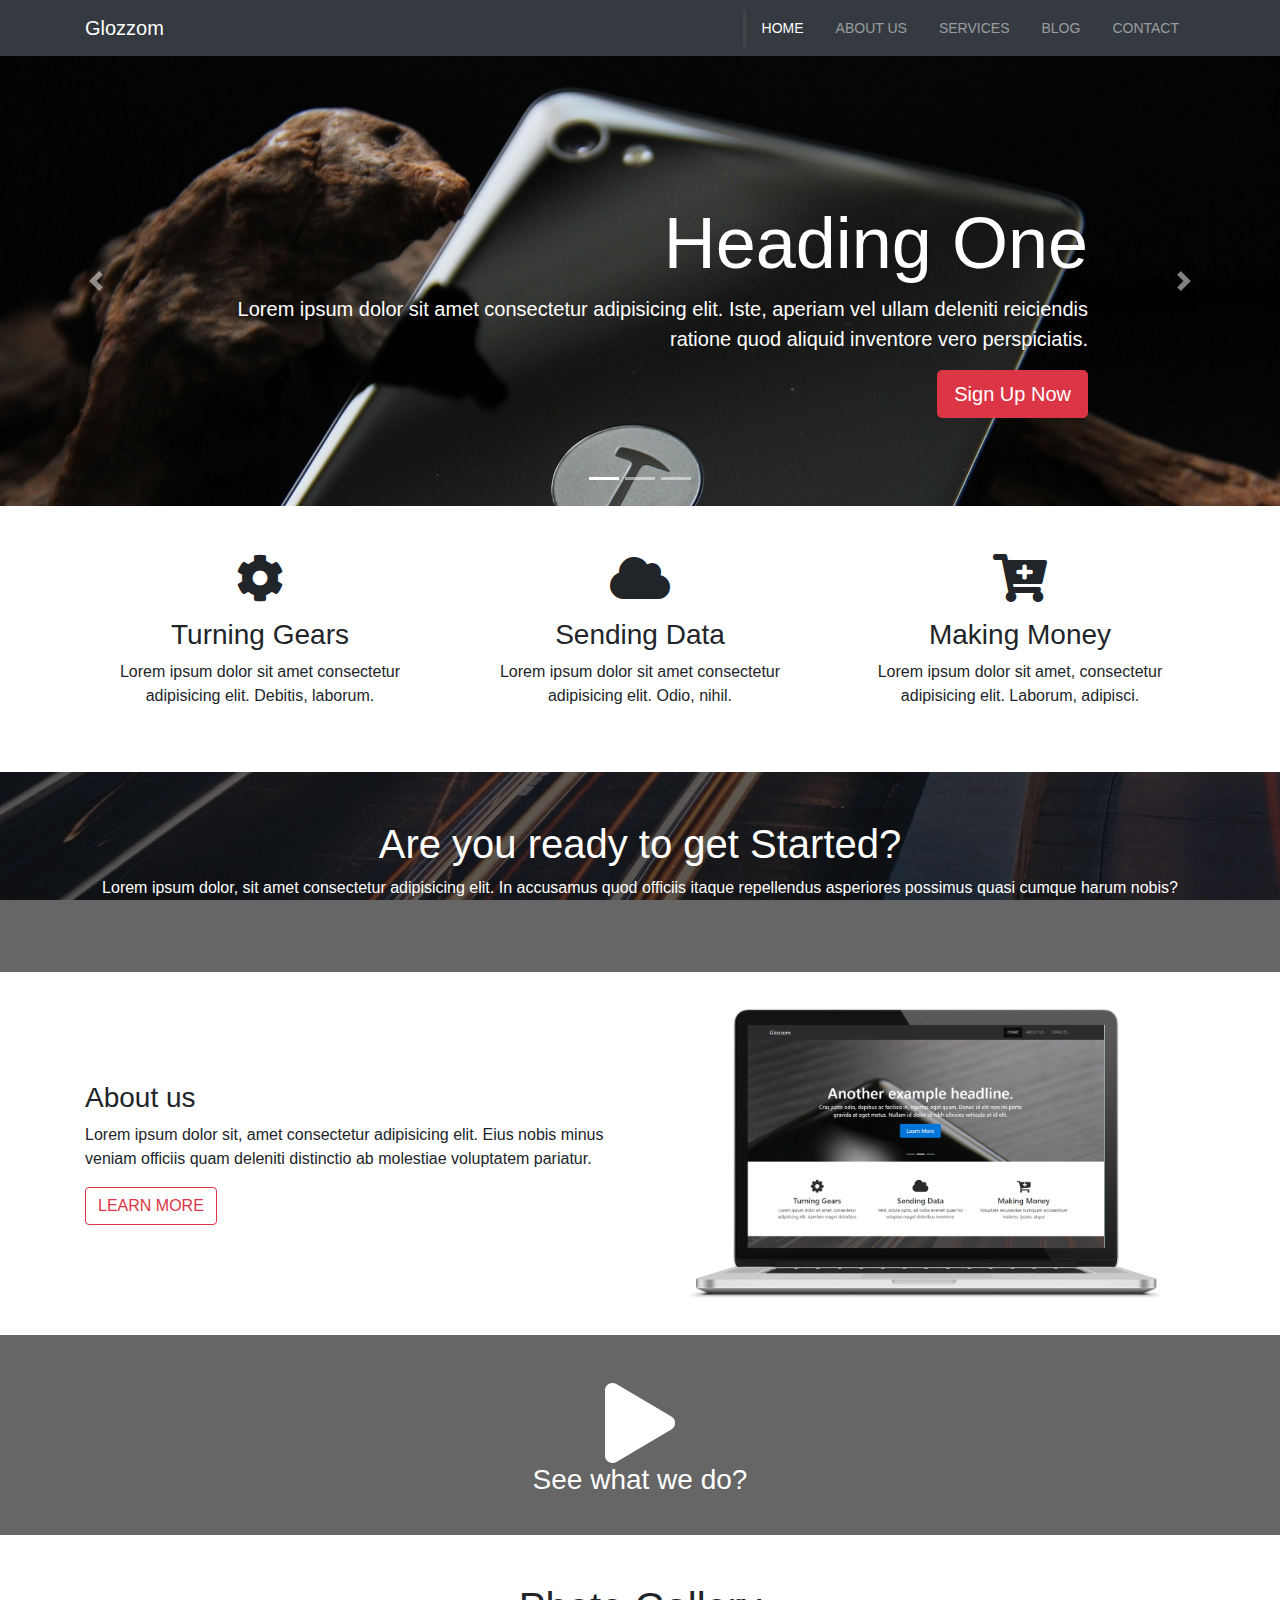
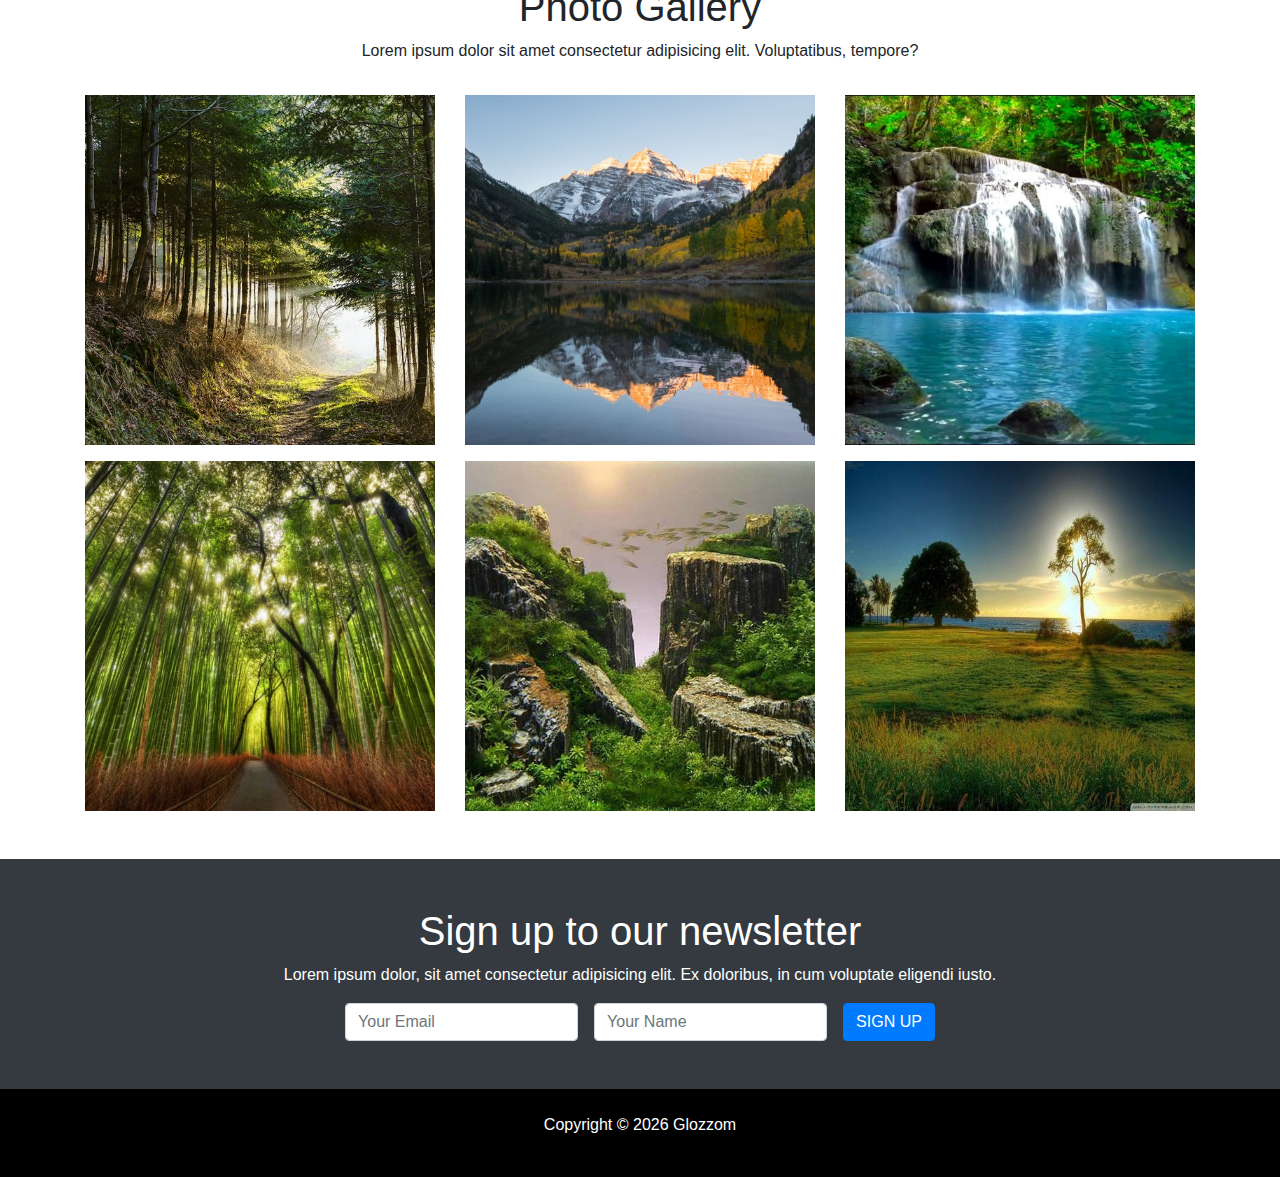
<file: index.html>
<!DOCTYPE html>
<html lang="en">

<head>
  <meta charset="UTF-8">
  <meta name="viewport" content="width=device-width, initial-scale=1.0">
  <meta http-equiv="X-UA-Compatible" content="ie=edge">
  <link rel="stylesheet" href="vendors/css/all.css">
  <link rel="stylesheet" href="vendors/bootstrap.css">
  <link rel="stylesheet" href="css/style.css">
  <title>Bootstrap Theme</title>
</head>

<body>
  <nav class="navbar navbar-expand-sm navbar-dark bg-dark">
    <div class="container">
      <a href="index.html" class="navbar-brand">Glozzom</a>
      <button class="navbar-toggler" data-toggle="collapse" data-target="#navbarCollapse">
        <span class="navbar-toggler-icon"></span>
      </button>
      <div class="collapse navbar-collapse" id="navbarCollapse">
        <ul class="navbar-nav ml-auto">
          <li class="nav-item active">
            <a href="index.html" class="nav-link">Home</a>
          </li>
          <li class="nav-item">
            <a href="about.html" class="nav-link">About Us</a>
          </li>
          <li class="nav-item">
            <a href="services.html" class="nav-link">Services</a>
          </li>
          <li class="nav-item">
            <a href="blog.html" class="nav-link">Blog</a>
          </li>
          <li class="nav-item">
            <a href="contact.html" class="nav-link">Contact</a>
          </li>
        </ul>
      </div>
    </div>
  </nav>


  <!-- SHOWCASE SLIDER -->
  <section id="showcase">
    <div id="myCarousel" class="carousel slide" data-ride="carousel">
      <ol class="carousel-indicators">
        <li data-target="#myCarousel" data-slide-to="0" class="active"></li>
        <li data-target="#myCarousel" data-slide-to="1"></li>
        <li data-target="#myCarousel" data-slide-to="2"></li>
      </ol>
      <div class="carousel-inner">
        <div class="carousel-item carousel-image-1 active">
          <div class="container">
            <div class="carousel-caption d-none d-sm-block text-right mb-5">
              <h1 class="display-3">Heading One</h1>
              <p class="lead">Lorem ipsum dolor sit amet consectetur adipisicing elit. Iste, aperiam vel ullam deleniti reiciendis ratione quod aliquid inventore vero perspiciatis.</p>
              <a href="#" class="btn btn-danger btn-lg">Sign Up Now</a>
            </div>
          </div>
        </div>

        <div class="carousel-item carousel-image-2">
          <div class="container">
            <div class="carousel-caption d-none d-sm-block mb-5">
              <h1 class="display-3">Heading Two</h1>
              <p class="lead">Lorem ipsum dolor sit amet consectetur adipisicing elit. Iste, aperiam vel ullam deleniti reiciendis ratione quod aliquid inventore vero perspiciatis.</p>
              <a href="#" class="btn btn-primary btn-lg">Learn More</a>
            </div>
          </div>
        </div>

        <div class="carousel-item carousel-image-3">
          <div class="container">
            <div class="carousel-caption d-none d-sm-block text-right mb-5">
              <h1 class="display-3">Heading Three</h1>
              <p class="lead">Lorem ipsum dolor sit amet consectetur adipisicing elit. Iste, aperiam vel ullam deleniti reiciendis ratione quod aliquid inventore vero perspiciatis.</p>
              <a href="#" class="btn btn-success btn-lg">Learn More</a>
            </div>
          </div>
        </div>
      </div>

      <a href="#myCarousel" data-slide="prev" class="carousel-control-prev">
        <span class="carousel-control-prev-icon"></span>
      </a>

      <a href="#myCarousel" data-slide="next" class="carousel-control-next">
        <span class="carousel-control-next-icon"></span>
      </a>
    </div>
  </section>


<!-- 

  Start below here

-->

<div id="home-icons" class="my-5 text-center">
  <div class="container">
    <div class="row">
      <div class="col-md-4">
        <i class="fas fa-cog fa-3x mb-3"></i>
        <h3>Turning Gears</h3>
        <p>Lorem ipsum dolor sit amet consectetur adipisicing elit. Debitis, laborum.</p>
      </div>
      <div class="col-md-4">
        <i class="fas fa-cloud fa-3x mb-3 "></i>
        <h3>Sending Data</h3>
        <p>Lorem ipsum dolor sit amet consectetur adipisicing elit. Odio, nihil.</p>
      </div>
      <div class="col-md-4">
        <i class="fas fa-cart-plus fa-3x mb-3"></i>
        <h3>Making Money</h3>
        <p>Lorem ipsum dolor sit amet, consectetur adipisicing elit. Laborum, adipisci.</p>
      </div>
    </div>
  </div>
</div>

<div id="bg-box" class=" text-center text-white">
  <div class="dark-overlay py-5">
    <div class="container">
      <h1>Are you ready to get Started?</h1>
      <p>Lorem ipsum dolor, sit amet consectetur adipisicing elit. In accusamus quod officiis itaque repellendus asperiores possimus quasi cumque harum nobis?</p>
    </div>
  </div>
</div>

<div id="about-us">
  <div class="container">
    <div class="row">
      <div class="col-md-6 align-self-center">
        <h3>About us</h3>
        <p>Lorem ipsum dolor sit, amet consectetur adipisicing elit. Eius nobis minus veniam officiis quam deleniti distinctio ab molestiae voluptatem pariatur.</p>
        <div class="btn btn-outline-danger">LEARN MORE</div>
      </div>
      <div class="col-md-6">
        <img src="img/laptop.png" class="img-fluid" alt="">
      </div>
    </div>
  </div>
</div>

<div id="what-we-do" class="text-white text-center">
  <div class="dark-overlay py-5">
    <i class="fas fa-play fa-5x"></i>
    <h3>See what we do?</h3>
  </div>
</div>

<div id="gallery" class="mt-5">
  <div class="container">

    <div class="row text-center">

      <div class="col">
        <h1>Photo Gallery</h1>
        <p>Lorem ipsum dolor sit amet consectetur adipisicing elit. Voluptatibus, tempore?</p>
      </div>

    </div>

    <div class="row">
      <div class="col-md-4 mt-3">
        <img src="img/carousel1.jpg" alt="" class="img-fluid">
      </div>
      <div class="col-md-4 mt-3">
        <img src="img/carousel2.jpg" alt="" class="img-fluid">
      </div>
      <div class="col-md-4 mt-3">
        <img src="img/carousel3.jpg" alt="" class="img-fluid">
      </div>
      <div class="col-md-4 mt-3">
        <img src="img/carousel4.jpg" alt="" class="img-fluid">
      </div>
      <div class="col-md-4 mt-3">
        <img src="img/carousel5.jpg" alt="" class="img-fluid">
      </div>
      <div class="col-md-4 mt-3">
        <img src="img/carousel5.jpeg" alt="" class="img-fluid">
      </div>
    </div>
  </div>
</div>

<div id="newsletter" class="mt-5 bg-dark py-5 text-center text-white">
  <div class="container">
    <h1>Sign up to our newsletter</h1>
    <p>Lorem ipsum dolor, sit amet consectetur adipisicing elit. Ex doloribus, in cum voluptate eligendi iusto.</p>


    <form class="form-inline justify-content-center">
      <input type="text" class="form-control mr-3" placeholder="Your Email">
      <input type="text" class="form-control mr-3" placeholder="Your Name">
      <button class="btn btn-primary">SIGN UP</button>

    </form>
  </div>
</div>


  <!-- FOOTER -->
  <footer id="main-footer" class="text-center p-4">
    <div class="container">
      <div class="row">
        <div class="col">
          <p>Copyright &copy;
            <span id="year"></span> Glozzom</p>
        </div>
      </div>
    </div>
  </footer>


  <!-- VIDEO MODAL -->
  <div class="modal fade" id="videoModal">
    <div class="modal-dialog">
      <div class="modal-content">
        <div class="modal-body">
          <button class="close" data-dismiss="modal">
            <span>&times;</span>
          </button>
          <iframe src="" frameborder="0" height="350" width="100%" allowfullscreen></iframe>
        </div>
      </div>
    </div>
  </div>



  <script src="vendors/js/jquery.js"></script>
  <script src="vendors/js/popper.js"></script>
  <script src="vendors/js/bootstrap.js"></script>

  <script>
    // Get the current year for the copyright
    $('#year').text(new Date().getFullYear());

    // Configure Slider
    $('.carousel').carousel({
      interval: 6000,
      pause: 'hover'
    });

  </script>
</body>

</html>
</file>
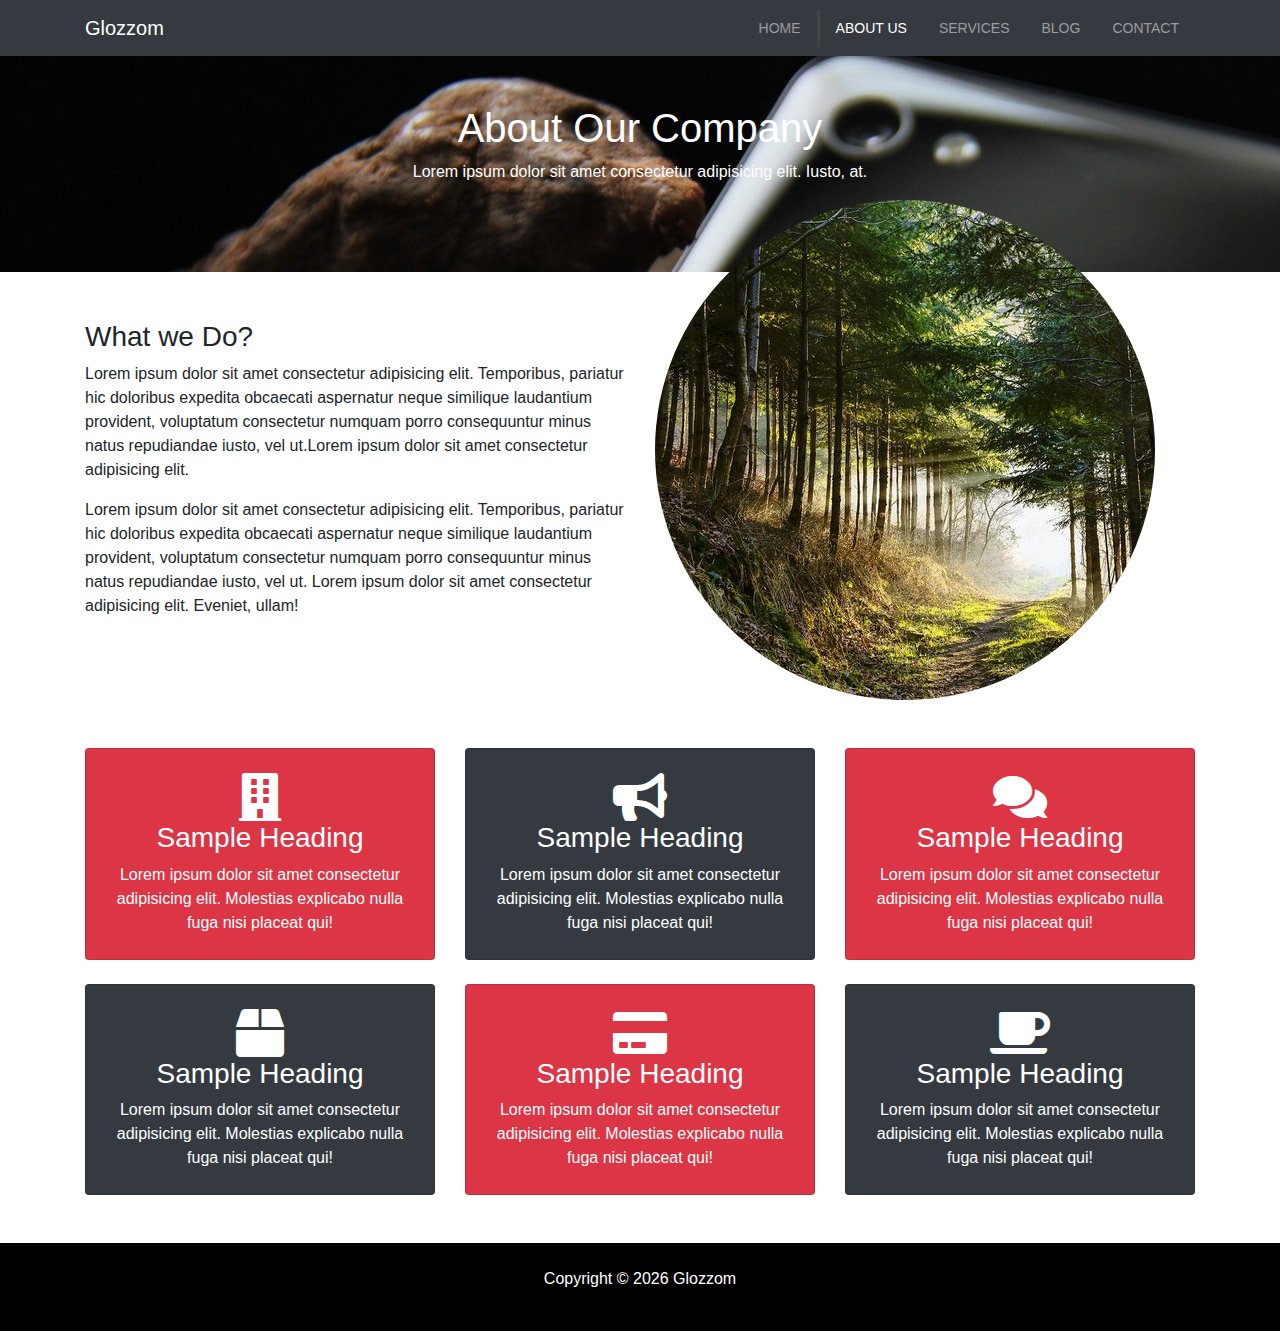
<file: about.html>
<!DOCTYPE html>
<html lang="en">

<head>
  <meta charset="UTF-8">
  <meta name="viewport" content="width=device-width, initial-scale=1.0">
  <meta http-equiv="X-UA-Compatible" content="ie=edge">
  <link rel="stylesheet" href="vendors/css/all.css">
  <link rel="stylesheet" href="vendors/bootstrap.css" >
  <link rel="stylesheet" href="css/style.css">
  <title>Bootstrap Theme</title>
</head>

<body>
  <nav class="navbar navbar-expand-sm navbar-dark bg-dark">
    <div class="container">
      <a href="index.html" class="navbar-brand">Glozzom</a>
      <button class="navbar-toggler" data-toggle="collapse" data-target="#navbarCollapse">
        <span class="navbar-toggler-icon"></span>
      </button>
      <div class="collapse navbar-collapse" id="navbarCollapse">
        <ul class="navbar-nav ml-auto">
          <li class="nav-item">
            <a href="index.html" class="nav-link">Home</a>
          </li>
          <li class="nav-item active">
            <a href="about.html" class="nav-link">About Us</a>
          </li>
          <li class="nav-item">
            <a href="services.html" class="nav-link">Services</a>
          </li>
          <li class="nav-item">
            <a href="blog.html" class="nav-link">Blog</a>
          </li>
          <li class="nav-item">
            <a href="contact.html" class="nav-link">Contact</a>
          </li>
        </ul>
      </div>
    </div>
  </nav>

  <div class="about-banner">
    <div class="container text-center py-5 text-white">
      <h1>About Our Company</h1>
      <p>Lorem ipsum dolor sit amet consectetur adipisicing elit. Iusto, at.</p> <br>
    </div>
  </div>

  <div class="about-content">
    <div class="container">
      <div class="row py-5">
        <div class="col-md-6">
          <h3>What we Do?</h3>
          <p> Lorem ipsum dolor sit amet consectetur adipisicing elit. Temporibus, pariatur hic doloribus expedita obcaecati aspernatur neque similique laudantium provident, voluptatum consectetur numquam porro consequuntur minus natus repudiandae iusto, vel ut.Lorem ipsum dolor sit amet consectetur adipisicing elit.</p>
          <p> Lorem ipsum dolor sit amet consectetur adipisicing elit. Temporibus, pariatur hic doloribus expedita obcaecati aspernatur neque similique laudantium provident, voluptatum consectetur numquam porro consequuntur minus natus repudiandae iusto, vel ut. Lorem ipsum dolor sit amet consectetur adipisicing elit. Eveniet, ullam! </p>
        </div>
        <div class="col-md-6">
           <img src="img/carousel1.jpg" alt="" class="img-fluid rounded-circle about-image">
        </div>
      </div>
    </div>
  </div>

  <div class="about-icons pb-4">
    <div class="container text-white text-center">
      <div class="row">
        <div class="col-md-4">
          <div class="card bg-danger p-4">
            <i class="fas fa-building fa-3x"></i>
            <h3>Sample Heading</h3>
            <p class="m-0">Lorem ipsum dolor sit amet consectetur adipisicing elit. Molestias explicabo nulla fuga nisi placeat qui!</p>
          </div>
        </div>
        <div class="col-md-4">
          <div class="card bg-dark p-4">
            <i class="fas fa-bullhorn fa-3x"></i>
            <h3>Sample Heading</h3>
            <p class="m-0">Lorem ipsum dolor sit amet consectetur adipisicing elit. Molestias explicabo nulla fuga nisi placeat qui!</p>
          </div>
        </div>
        <div class="col-md-4">
          <div class="card bg-danger p-4">
            <i class="fas fa-comments fa-3x"></i>
            <h3>Sample Heading</h3>
            <p class="m-0">Lorem ipsum dolor sit amet consectetur adipisicing elit. Molestias explicabo nulla fuga nisi placeat qui!</p>
          </div>
        </div>
      </div>
      <div class="row my-4">

        <div class="col-md-4">
          <div class="card bg-dark p-4">
            <i class="fas fa-box fa-3x"></i>
            <h3>Sample Heading</h3>
            <p class="m-0">Lorem ipsum dolor sit amet consectetur adipisicing elit. Molestias explicabo nulla fuga nisi placeat qui!</p>
          </div>
        </div>
        <div class="col-md-4">
          <div class="card bg-danger p-4">
            <i class="fas fa-credit-card fa-3x"></i>
            <h3>Sample Heading</h3>
            <p class="m-0">Lorem ipsum dolor sit amet consectetur adipisicing elit. Molestias explicabo nulla fuga nisi placeat qui!</p>
          </div>
        </div>
        <div class="col-md-4">
          <div class="card bg-dark p-4">
            <i class="fas fa-coffee fa-3x"></i>
            <h3>Sample Heading</h3>
            <p class="m-0">Lorem ipsum dolor sit amet consectetur adipisicing elit. Molestias explicabo nulla fuga nisi placeat qui!</p>
          </div>
        </div>
        
      </div>
    </div>
  </div>

  <!-- FOOTER -->
  <footer id="main-footer" class="text-center p-4">
    <div class="container">
      <div class="row">
        <div class="col">
          <p>Copyright &copy;
            <span id="year"></span> Glozzom</p>
        </div>
      </div>
    </div>
  </footer>


  <script src="vendors/js/jquery.js"></script>
  <script src="vendors/js/popper.js"></script>
  <script src="vendors/js/bootstrap.js"></script>

  <script>
    // Get the current year for the copyright
    $('#year').text(new Date().getFullYear());

  </script>
</body>

</html>
</file>
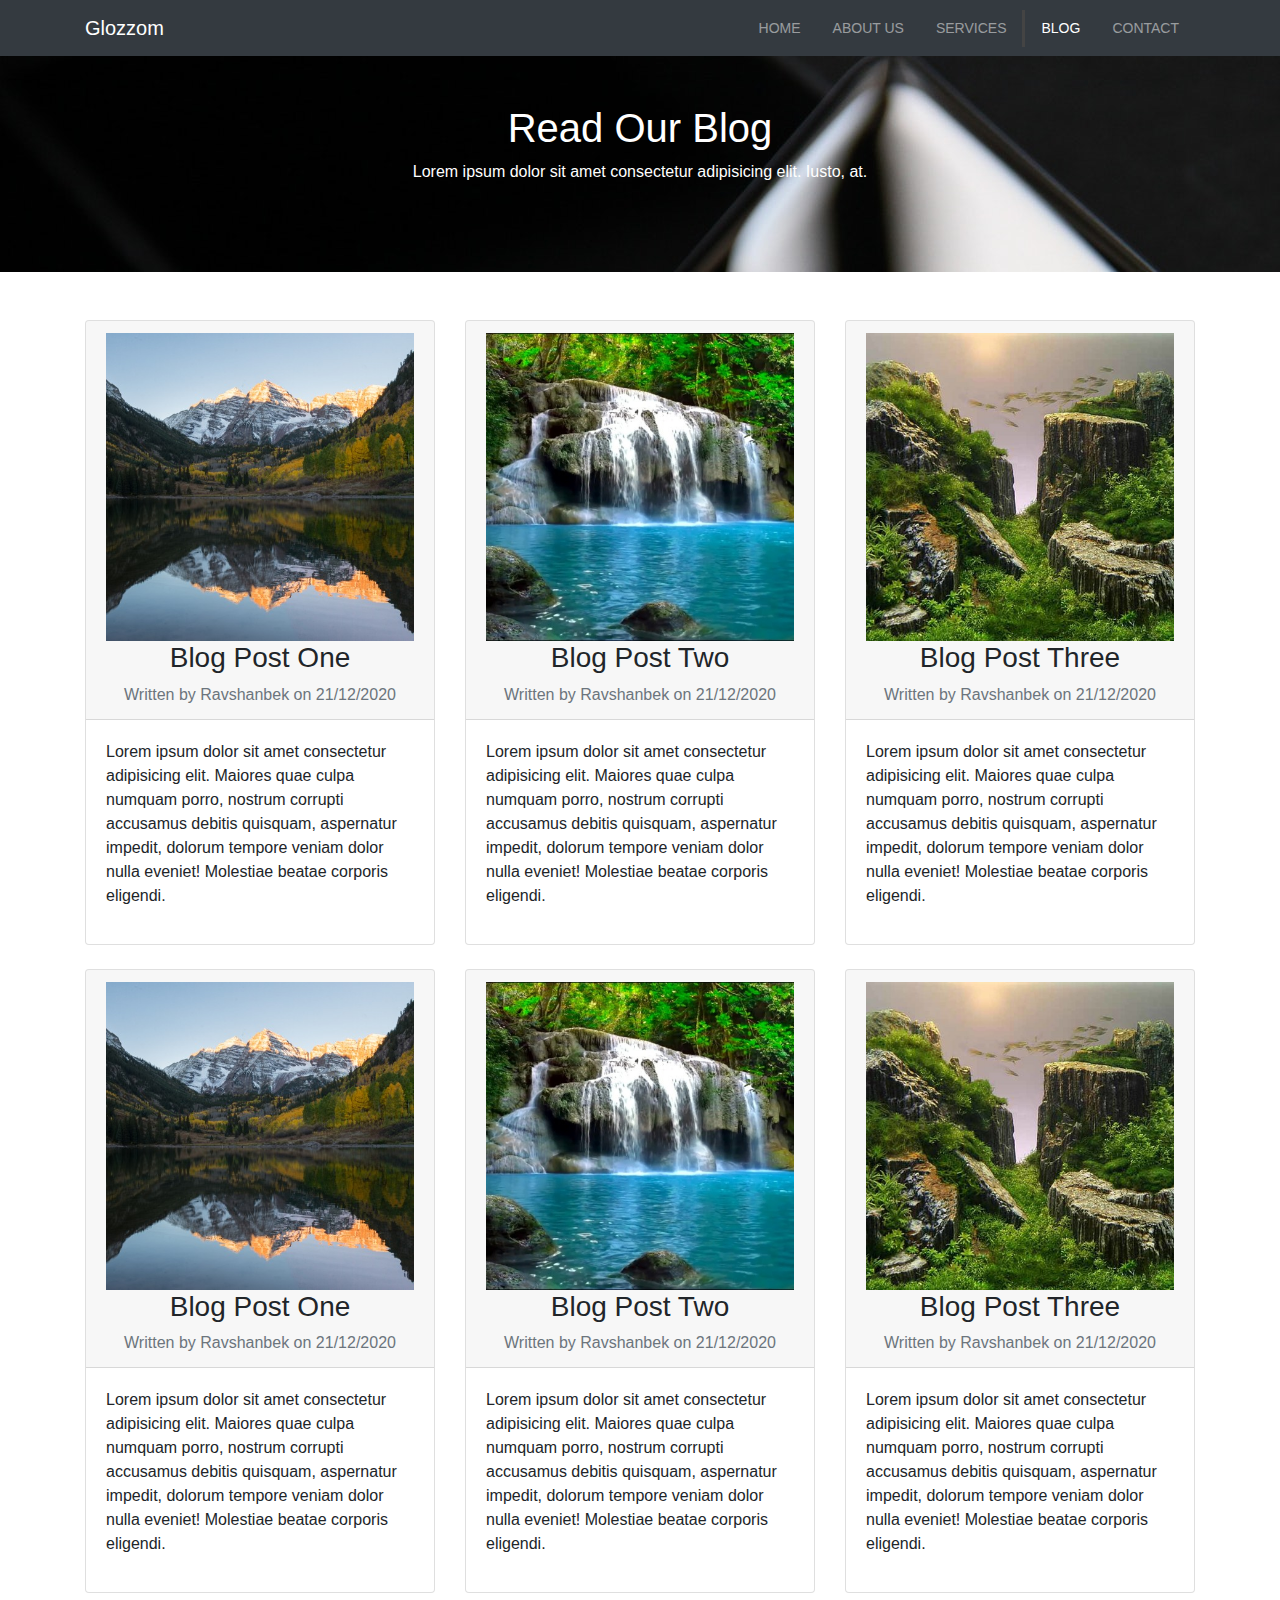
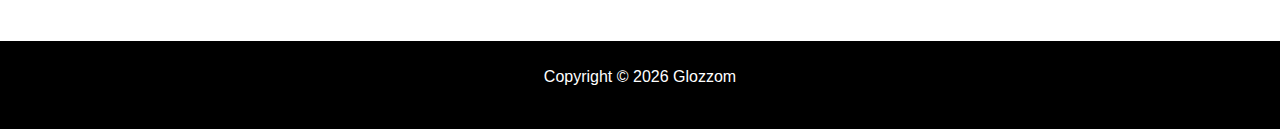
<file: blog.html>
<!DOCTYPE html>
<html lang="en">

<head>
  <meta charset="UTF-8">
  <meta name="viewport" content="width=device-width, initial-scale=1.0">
  <meta http-equiv="X-UA-Compatible" content="ie=edge">
  <link rel="stylesheet" href="vendors/css/all.css">
  <link rel="stylesheet" href="vendors/bootstrap.css" >
  <link rel="stylesheet" href="css/style.css">
  <title>Bootstrap Theme</title>
</head>

<body>
  <nav class="navbar navbar-expand-sm navbar-dark bg-dark">
    <div class="container">
      <a href="index.html" class="navbar-brand">Glozzom</a>
      <button class="navbar-toggler" data-toggle="collapse" data-target="#navbarCollapse">
        <span class="navbar-toggler-icon"></span>
      </button>
      <div class="collapse navbar-collapse" id="navbarCollapse">
        <ul class="navbar-nav ml-auto">
          <li class="nav-item">
            <a href="index.html" class="nav-link">Home</a>
          </li>
          <li class="nav-item">
            <a href="about.html" class="nav-link">About Us</a>
          </li>
          <li class="nav-item">
            <a href="services.html" class="nav-link">Services</a>
          </li>
          <li class="nav-item active">
            <a href="blog.html" class="nav-link">Blog</a>
          </li>
          <li class="nav-item">
            <a href="contact.html" class="nav-link">Contact</a>
          </li>
        </ul>
      </div>
    </div>
  </nav>

  <div class="about-banner1">
    <div class="container text-center py-5 text-white">
      <h1>Read Our Blog</h1>
      <p>Lorem ipsum dolor sit amet consectetur adipisicing elit. Iusto, at.</p> <br>
    </div>
  </div>

  <div class="blog-post my-5">
    <div class="container">
      <div class="row">
        <div class="col-md-4">
          <div class="card">
            <div class="card-header text-center">
              <img src="./img/carousel2.jpg" alt="" class="img-fluid">
              <h3>Blog Post One</h3>
              <span class="text-muted"> Written by Ravshanbek on 21/12/2020 </span>
            </div>
            <div class="card-body">
              
              <p>Lorem ipsum dolor sit amet consectetur adipisicing elit. Maiores quae culpa numquam porro, nostrum corrupti accusamus debitis quisquam, aspernatur impedit, dolorum tempore veniam dolor nulla eveniet! Molestiae beatae corporis eligendi.</p>

            
            </div>
          </div>
        </div>
        <div class="col-md-4">
          <div class="card">
            <div class="card-header text-center">
              <img src="./img/carousel3.jpg" alt="" class="img-fluid">
              <h3>Blog Post Two</h3>
              <span class="text-muted"> Written by Ravshanbek on 21/12/2020 </span>
            </div>
            <div class="card-body">
              
              <p>Lorem ipsum dolor sit amet consectetur adipisicing elit. Maiores quae culpa numquam porro, nostrum corrupti accusamus debitis quisquam, aspernatur impedit, dolorum tempore veniam dolor nulla eveniet! Molestiae beatae corporis eligendi.</p>

            
            </div>
          </div>
        </div>
        <div class="col-md-4">
          <div class="card">
            <div class="card-header text-center">
              <img src="./img/carousel5.jpg" alt="" class="img-fluid">
              <h3>Blog Post Three</h3>
              <span class="text-muted"> Written by Ravshanbek on 21/12/2020 </span>
            </div>
            <div class="card-body">
              
              <p>Lorem ipsum dolor sit amet consectetur adipisicing elit. Maiores quae culpa numquam porro, nostrum corrupti accusamus debitis quisquam, aspernatur impedit, dolorum tempore veniam dolor nulla eveniet! Molestiae beatae corporis eligendi.</p>

            
            </div>
          </div>
        </div>
      </div>
      <div class="row mt-4">
        <div class="col-md-4">
          <div class="card">
            <div class="card-header text-center">
              <img src="./img/carousel2.jpg" alt="" class="img-fluid">
              <h3>Blog Post One</h3>
              <span class="text-muted"> Written by Ravshanbek on 21/12/2020 </span>
            </div>
            <div class="card-body">
              
              <p>Lorem ipsum dolor sit amet consectetur adipisicing elit. Maiores quae culpa numquam porro, nostrum corrupti accusamus debitis quisquam, aspernatur impedit, dolorum tempore veniam dolor nulla eveniet! Molestiae beatae corporis eligendi.</p>

            
            </div>
          </div>
        </div>
        <div class="col-md-4">
          <div class="card">
            <div class="card-header text-center">
              <img src="./img/carousel3.jpg" alt="" class="img-fluid">
              <h3>Blog Post Two</h3>
              <span class="text-muted"> Written by Ravshanbek on 21/12/2020 </span>
            </div>
            <div class="card-body">
              
              <p>Lorem ipsum dolor sit amet consectetur adipisicing elit. Maiores quae culpa numquam porro, nostrum corrupti accusamus debitis quisquam, aspernatur impedit, dolorum tempore veniam dolor nulla eveniet! Molestiae beatae corporis eligendi.</p>

            
            </div>
          </div>
        </div>
        <div class="col-md-4">
          <div class="card">
            <div class="card-header text-center">
              <img src="./img/carousel5.jpg" alt="" class="img-fluid">
              <h3>Blog Post Three</h3>
              <span class="text-muted"> Written by Ravshanbek on 21/12/2020 </span>
            </div>
            <div class="card-body">
              
              <p>Lorem ipsum dolor sit amet consectetur adipisicing elit. Maiores quae culpa numquam porro, nostrum corrupti accusamus debitis quisquam, aspernatur impedit, dolorum tempore veniam dolor nulla eveniet! Molestiae beatae corporis eligendi.</p>

            
            </div>
          </div>
        </div>
      </div>
    </div>
  </div>
  

  <!-- FOOTER -->
  <footer id="main-footer" class="text-center p-4">
    <div class="container">
      <div class="row">
        <div class="col">
          <p>Copyright &copy;
            <span id="year"></span> Glozzom</p>
        </div>
      </div>
    </div>
  </footer>


  <script src="vendors/js/jquery.js"></script>
  <script src="vendors/js/popper.js"></script>
  <script src="vendors/js/bootstrap.js"></script>

  <script>
    // Get the current year for the copyright
    $('#year').text(new Date().getFullYear());

  </script>
</body>

</html>
</file>
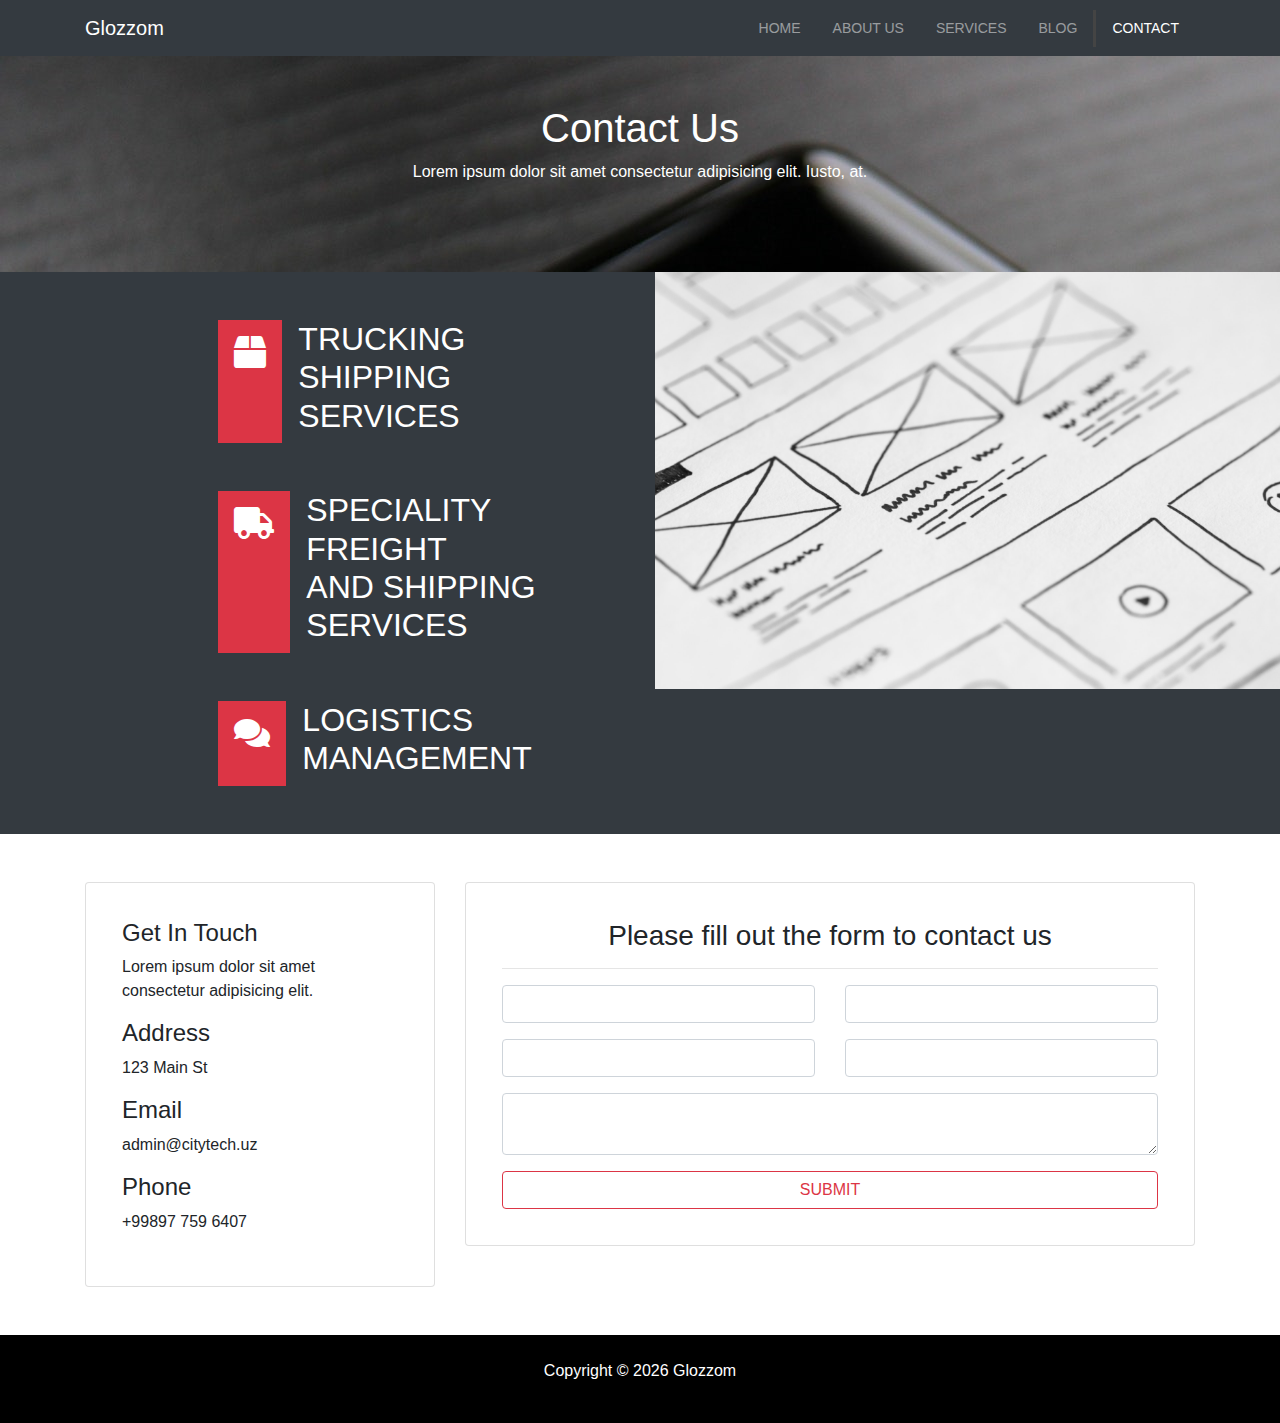
<file: contact.html>
<!DOCTYPE html>
<html lang="en">

<head>
  <meta charset="UTF-8">
  <meta name="viewport" content="width=device-width, initial-scale=1.0">
  <meta http-equiv="X-UA-Compatible" content="ie=edge">
  <link rel="stylesheet" href="vendors/css/all.css">
  <link rel="stylesheet" href="vendors/bootstrap.css" >
  <link rel="stylesheet" href="css/style.css">
  <title>Bootstrap Theme</title>
</head>

<body>
  <nav class="navbar navbar-expand-sm navbar-dark bg-dark">
    <div class="container">
      <a href="index.html" class="navbar-brand">Glozzom</a>
      <button class="navbar-toggler" data-toggle="collapse" data-target="#navbarCollapse">
        <span class="navbar-toggler-icon"></span>
      </button>
      <div class="collapse navbar-collapse" id="navbarCollapse">
        <ul class="navbar-nav ml-auto">
          <li class="nav-item">
            <a href="index.html" class="nav-link">Home</a>
          </li>
          <li class="nav-item">
            <a href="about.html" class="nav-link">About Us</a>
          </li>
          <li class="nav-item">
            <a href="services.html" class="nav-link">Services</a>
          </li>
          <li class="nav-item">
            <a href="blog.html" class="nav-link">Blog</a>
          </li>
          <li class="nav-item active">
            <a href="contact.html" class="nav-link">Contact</a>
          </li>
        </ul>
      </div>
    </div>
  </nav>

  <div class="about-banner2">
    <div class="container text-center py-5 text-white">
      <h1>Contact Us</h1>
      <p>Lorem ipsum dolor sit amet consectetur adipisicing elit. Iusto, at.</p> <br>
    </div>
  </div>

  <div class="contact-info bg-dark text-white">
    <div class="row">
      <div class="col-md-4 offset-md-2">

        <div class="icon-boxes my-5 d-flex">
          <i class="fas fa-box fa-2x bg-danger p-3 mr-3"></i>
          <h2>TRUCKING SHIPPING <br> SERVICES</h2>
        </div>

        <div class="icon-boxes my-5 d-flex">
          <i class="fas fa-truck fa-2x bg-danger p-3 mr-3"></i>
          <h2>SPECIALITY FREIGHT <br> AND SHIPPING SERVICES</h2>
        </div>

        <div class="icon-boxes my-5 d-flex">
          <i class="fas fa-comments fa-2x bg-danger p-3 mr-3"></i>
          <h2>LOGISTICS <br> MANAGEMENT</h2>
        </div>

      </div>
      <div class="col-md-6">
        <img src="img/media.jpg" class="img-fluid" alt="">
      </div>
    </div>
  </div>

  <div class="contact-form my-5">
    <div class="container">
      <div class="row">
       <div class="col-md-4">
        <div class="card p-3">
          <div class="card-body">
            <h4>Get In Touch</h4>
            <p>Lorem ipsum dolor sit amet consectetur adipisicing elit.</p>
            <h4>Address</h4>
            <p>123 Main St</p>
            <h4>Email</h4>
            <p>admin@citytech.uz</p>
            <h4>Phone</h4>
            <p>+99897 759 6407</p>
          </div>
        </div>
      </div>
      <div class="col-md-8">
        <div class="card p-3">
          <div class="card-body">
            <h3 class="text-center">Please fill out the form to contact us</h3>
            <hr>
            <div class="row">
              <div class="col-md-6">
                <div class="form-group">
                  <input type="text" class="form-control">
                </div>
              </div>
              <div class="col-md-6">
                <div class="form-group">
                  <input type="text" class="form-control">
                </div>
              </div>
            </div>
            <div class="row">
              <div class="col-md-6">
                <div class="form-group">
                  <input type="text" class="form-control">
                </div>
              </div>
              <div class="col-md-6">
                <div class="form-group">
                  <input type="text" class="form-control">
                </div>
              </div>
            </div>
            <div class="row">
              <div class="col">
                <div class="form-group">
                  <textarea class="form-control"></textarea>
                </div>
              </div>
            </div>
            <div class="row">
              <div class="col">
                <a href="#" class="btn btn-outline-danger btn-block">SUBMIT</a>
              </div>
            </div>
          </div>
        </div>
      </div>
     </div>
    </div>
  </div>


  <!-- FOOTER -->
  <footer id="main-footer" class="text-center p-4">
    <div class="container">
      <div class="row">
        <div class="col">
          <p>Copyright &copy;
            <span id="year"></span> Glozzom</p>
        </div>
      </div>
    </div>
  </footer>


  <script src="vendors/js/jquery.js"></script>
  <script src="vendors/js/popper.js"></script>
  <script src="vendors/js/bootstrap.js"></script>

  <script>
    // Get the current year for the copyright
    $('#year').text(new Date().getFullYear());

  </script>
</body>

</html>
</file>
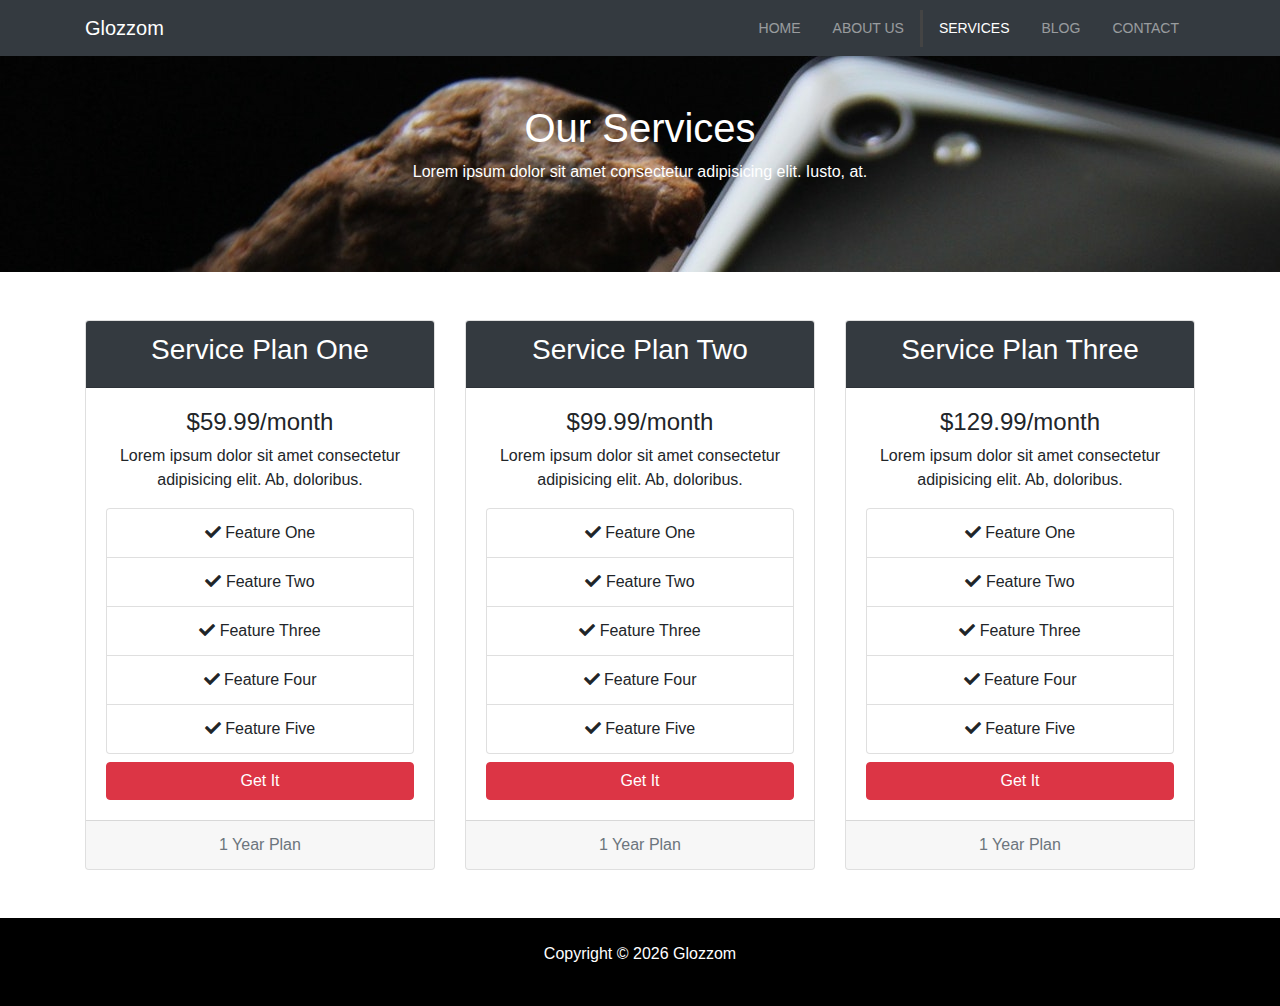
<file: services.html>
<!DOCTYPE html>
<html lang="en">

<head>
  <meta charset="UTF-8">
  <meta name="viewport" content="width=device-width, initial-scale=1.0">
  <meta http-equiv="X-UA-Compatible" content="ie=edge">
  <link rel="stylesheet" href="vendors/css/all.css">
  <link rel="stylesheet" href="vendors/bootstrap.css" >
  <link rel="stylesheet" href="css/style.css">
  <title>Bootstrap Theme</title>
</head>

<body>
  <nav class="navbar navbar-expand-sm navbar-dark bg-dark">
    <div class="container">
      <a href="index.html" class="navbar-brand">Glozzom</a>
      <button class="navbar-toggler" data-toggle="collapse" data-target="#navbarCollapse">
        <span class="navbar-toggler-icon"></span>
      </button>
      <div class="collapse navbar-collapse" id="navbarCollapse">
        <ul class="navbar-nav ml-auto">
          <li class="nav-item">
            <a href="index.html" class="nav-link">Home</a>
          </li>
          <li class="nav-item">
            <a href="about.html" class="nav-link">About Us</a>
          </li>
          <li class="nav-item active">
            <a href="services.html" class="nav-link">Services</a>
          </li>
          <li class="nav-item">
            <a href="blog.html" class="nav-link">Blog</a>
          </li>
          <li class="nav-item">
            <a href="contact.html" class="nav-link">Contact</a>
          </li>
        </ul>
      </div>
    </div>
  </nav>

  <div class="about-banner">
    <div class="container text-center py-5 text-white">
      <h1>Our Services</h1>
      <p>Lorem ipsum dolor sit amet consectetur adipisicing elit. Iusto, at.</p> <br>
    </div>
  </div>

  <div class="services-section my-5">
    <div class="container text-center">
      <div class="row">
        <div class="col-md-4">
          <div class="card">
            <div class="card-header bg-dark text-white">
              <h3>Service Plan One</h3>
            </div>
            <div class="card-body">
              <h4>$59.99/month</h4>
              <p>Lorem ipsum dolor sit amet consectetur adipisicing elit. Ab, doloribus.</p>
            
              <ul class="list-group">
                <li class="list-group-item">
                  <i class="fas fa-check"></i>
                  Feature One
                </li>
                <li class="list-group-item">
                  <i class="fas fa-check"></i>
                  Feature Two
                </li>
                <li class="list-group-item">
                  <i class="fas fa-check"></i>
                  Feature Three
                </li>
                <li class="list-group-item">
                  <i class="fas fa-check"></i>
                  Feature Four
                </li>
                <li class="list-group-item">
                  <i class="fas fa-check"></i>
                  Feature Five
                </li>
              </ul>
              <button class="btn btn-danger mt-2 btn-block">Get It</button>
            
            </div>
            <div class="card-footer">
              <span class="text-muted"> 1 Year Plan </span>
            </div>
          </div>
        </div>
        <div class="col-md-4">
          <div class="card">
            <div class="card-header bg-dark text-white">
              <h3>Service Plan Two</h3>
            </div>
            <div class="card-body">
              <h4>$99.99/month</h4>
              <p>Lorem ipsum dolor sit amet consectetur adipisicing elit. Ab, doloribus.</p>
            
              <ul class="list-group">
                <li class="list-group-item">
                  <i class="fas fa-check"></i>
                  Feature One
                </li>
                <li class="list-group-item">
                  <i class="fas fa-check"></i>
                  Feature Two
                </li>
                <li class="list-group-item">
                  <i class="fas fa-check"></i>
                  Feature Three
                </li>
                <li class="list-group-item">
                  <i class="fas fa-check"></i>
                  Feature Four
                </li>
                <li class="list-group-item">
                  <i class="fas fa-check"></i>
                  Feature Five
                </li>
              </ul>
              <button class="btn btn-danger mt-2 btn-block">Get It</button>
            
            </div>
            <div class="card-footer">
              <span class="text-muted"> 1 Year Plan </span>
            </div>
          </div>
        </div>
        <div class="col-md-4">
          <div class="card">
            <div class="card-header bg-dark text-white">
              <h3>Service Plan Three</h3>
            </div>
            <div class="card-body">
              <h4>$129.99/month</h4>
              <p>Lorem ipsum dolor sit amet consectetur adipisicing elit. Ab, doloribus.</p>
            
              <ul class="list-group">
                <li class="list-group-item">
                  <i class="fas fa-check"></i>
                  Feature One
                </li>
                <li class="list-group-item">
                  <i class="fas fa-check"></i>
                  Feature Two
                </li>
                <li class="list-group-item">
                  <i class="fas fa-check"></i>
                  Feature Three
                </li>
                <li class="list-group-item">
                  <i class="fas fa-check"></i>
                  Feature Four
                </li>
                <li class="list-group-item">
                  <i class="fas fa-check"></i>
                  Feature Five
                </li>
              </ul>
              <button class="btn btn-danger mt-2 btn-block">Get It</button>
            
            </div>
            <div class="card-footer">
              <span class="text-muted"> 1 Year Plan </span>
            </div>
          </div>
        </div>
      </div>
    </div>
  </div>

  <!-- FOOTER -->
  <footer id="main-footer" class="text-center p-4">
    <div class="container">
      <div class="row">
        <div class="col">
          <p>Copyright &copy;
            <span id="year"></span> Glozzom</p>
        </div>
      </div>
    </div>
  </footer>


  <script src="vendors/js/jquery.js"></script>
  <script src="vendors/js/popper.js"></script>
  <script src="vendors/js/bootstrap.js"></script>

  <script>
    // Get the current year for the copyright
    $('#year').text(new Date().getFullYear());

  </script>
</body>

</html>
</file>
<file: css/style.css>
body {
  overflow-x: hidden;
}

.navbar .nav-link {
  font-size: 14px;
  text-transform: uppercase;
  padding-left: 1rem !important;
  padding-right: 1rem !important;
}

.navbar .nav-item.active {
  border-left: #444 3px solid;
}

.carousel-item {
  height: 450px;
}

.carousel-image-1 {
  background: url('../img/image1.jpg');
  background-size: cover;
}

.carousel-image-2 {
  background: url('../img/image2.jpg');
  background-size: cover;
}

.carousel-image-3 {
  background: url('../img/image3.jpg');
  background-size: cover;
}

#home-icons {
  
}

#bg-box {
  background-image: url(../img/lights.jpg);
  background-attachment: fixed;
  min-height: 200px;
  position: relative;
}

.dark-overlay {
  position: absolute;
  width: 100%;
  height: 100%;
  top: 0;
  left: 0;
  background-color: rgba(0, 0, 0, .6);
}

#what-we-do {
  background-image: url(../img/media.jpg);
  background-attachment: fixed;
  min-height: 200px;
  position: relative;

}

#main-footer {
  background-color: #000;
  color: #fff;
}

.about-banner {
  background-image: url(../img/image1.jpg);
  background-attachment: fixed;
}

.about-image {
  margin-top: -120px;
}

.about-banner1 {
  background-image: url(../img/image3.jpg);
  background-attachment: fixed;
}

.about-banner2 {
  background-image: url(../img/image2.jpg);
  background-attachment: fixed;
}
</file>
